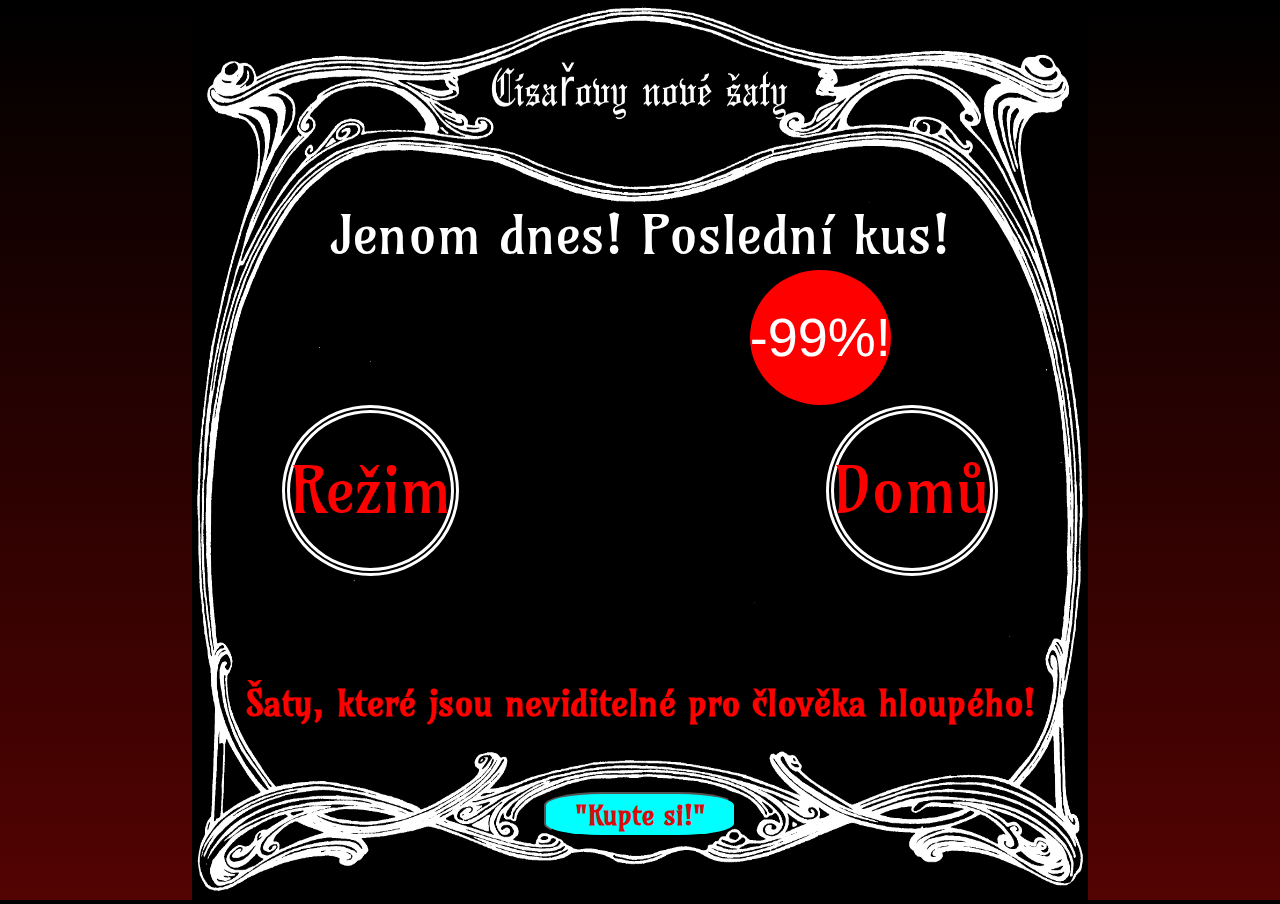
<file: Císařovy nové šaty/index.html>
<!DOCTYPE html>
<html lang="en">
  <head>
    <meta charset="UTF-8" />
    <meta name="viewport" content="width=device-width, initial-scale=1.0" />
    <link rel="preconnect" href="https://fonts.googleapis.com" />
    <link rel="preconnect" href="https://fonts.gstatic.com" crossorigin />
    <link
      href="https://fonts.googleapis.com/css2?family=Amarante&display=swap"
      rel="stylesheet"
    />
    <link rel="stylesheet" href="style.css" />
    <link rel="stylesheet" href="query.css" />
    <title>Císařovy nové šaty</title>
  </head>
  <!--Nezbytnou a postačující podmínkou nahlednutí tohoto kodu 
    je přítomnost smyslu pro humor a blahosklonnost vůči autorovi.-->
  <body>
    <div class="cage">
      <img id="background" src="images+/dm.jpg" \ alt="Pozadi" />

      <div class="reset">
        <span class="navrat">
          <a href="index.html">Chtěl<br />byste se<br />vrátit v čase?</a>
        </span>
      </div>

      <div class="reklam">
        <p class="kus">Jenom dnes! Poslední kus!</p>
      </div>
      <div class="podvod">
        <span class="sleva">-99%!</span>
        <img
          class="saty"
          src="images+\kings-royal-robe-with-cape-and-mantle_1441-2807.jpg"
          alt="Císařovy nové šaty"
        />
      </div>
      <div class="side-buttons">
        <button class="button mode btn-toggle">Režim</button>
        <button class="button return">
          <a href="/index.html">Domů</a>
        </button>
      </div>
      <div class="podminka">
        <p class="description">
          Šaty, které jsou neviditelné pro člověka hloupého!
        </p>
      </div>
      <div class="payment">
        <button class="platba">"Kupte si!"</button>
      </div>
    </div>

    <script src="script.js"></script>
  </body>
</html>
</file>
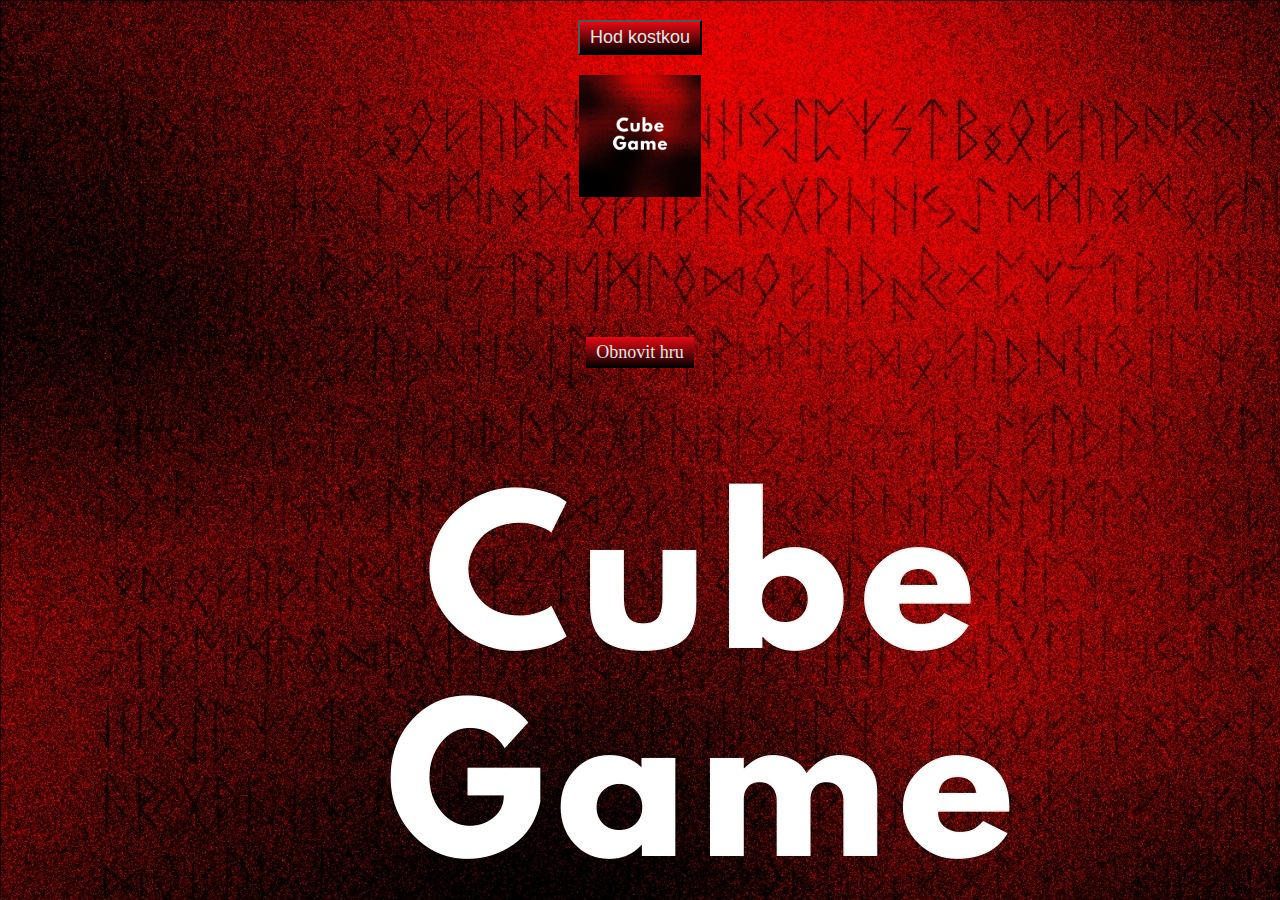
<file: PRO VILLIAMA/INDEX.HTML>
<!DOCTYPE html>
<html lang="en">
  <head>
    <meta charset="UTF-8" />
    <meta name="viewport" content="width=device-width, initial-scale=1.0" />
    <link rel="stylesheet" href="style.css" />
    <title>Hazeni kostkou</title>
  </head>

  <!--  PRIDAME OBRAZEK NA POZADI ZE SLOZKY NEBO Z ROOT: -->

  <!-- <body style="background-image: url(img/default.jpg)"> -->
  <body style="background-image: url(default.jpg)">
    <section class="cube">
      <button class="btn">Hod kostkou</button>
      <img class="cube-image" src="default.jpg" alt="" />
    </section>

    <section class="result"></section>

    <section class="reset-button">
      <a href="index.html">Obnovit hru</a>
    </section>

    <script src="script.js"></script>
  </body>
</html>
</file>
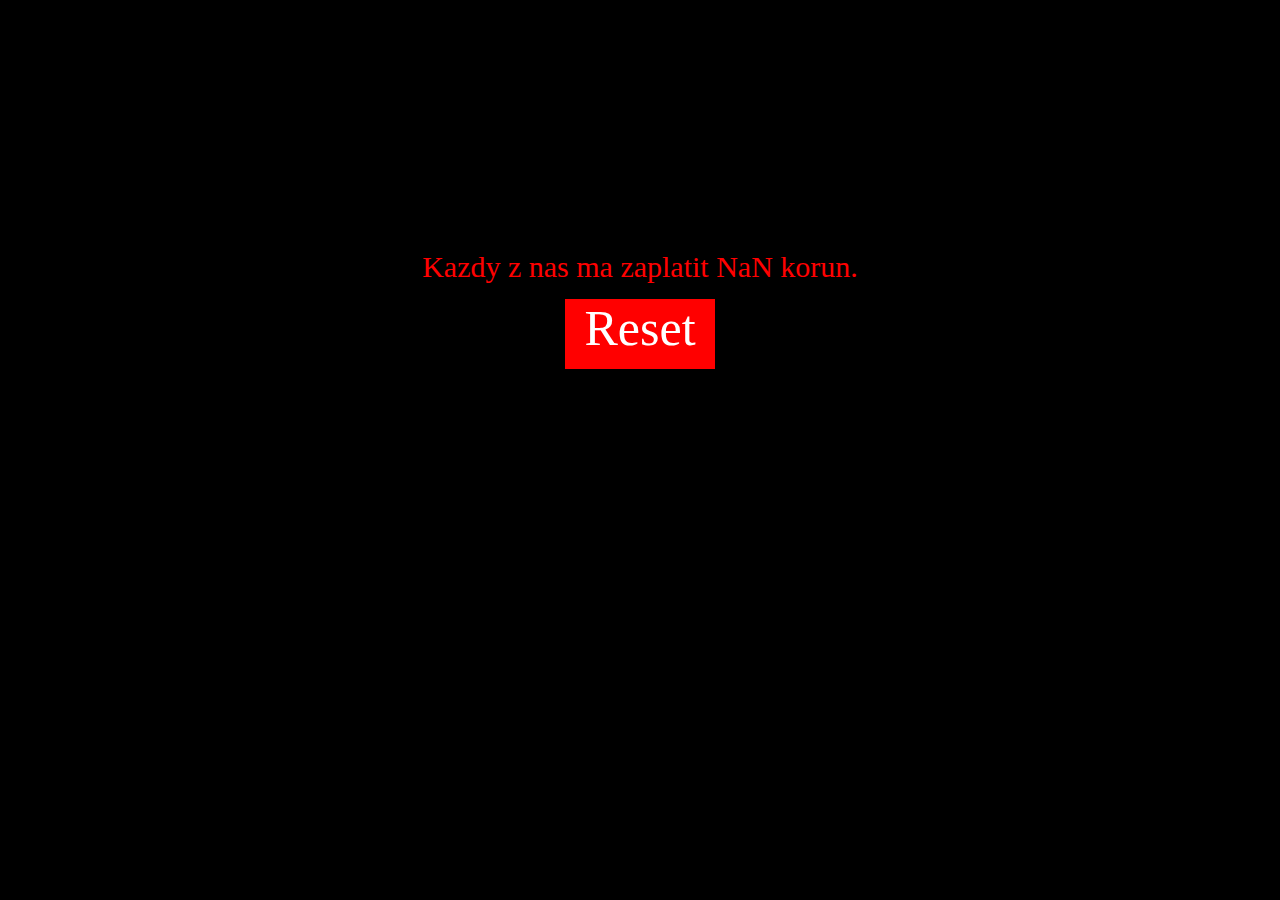
<file: Projekt 7.4/index.html>
<!DOCTYPE html>
<html lang="en">
  <head>
    <meta charset="UTF-8" />
    <meta name="viewport" content="width=device-width, initial-scale=1.0" />
    <link rel="stylesheet" href="style.css" />
    <title>Document</title>
  </head>
  <body>
    <section class="result"><a href="index.html">Reset</a></section>

    <script src="script.js"></script>
  </body>
</html>
</file>
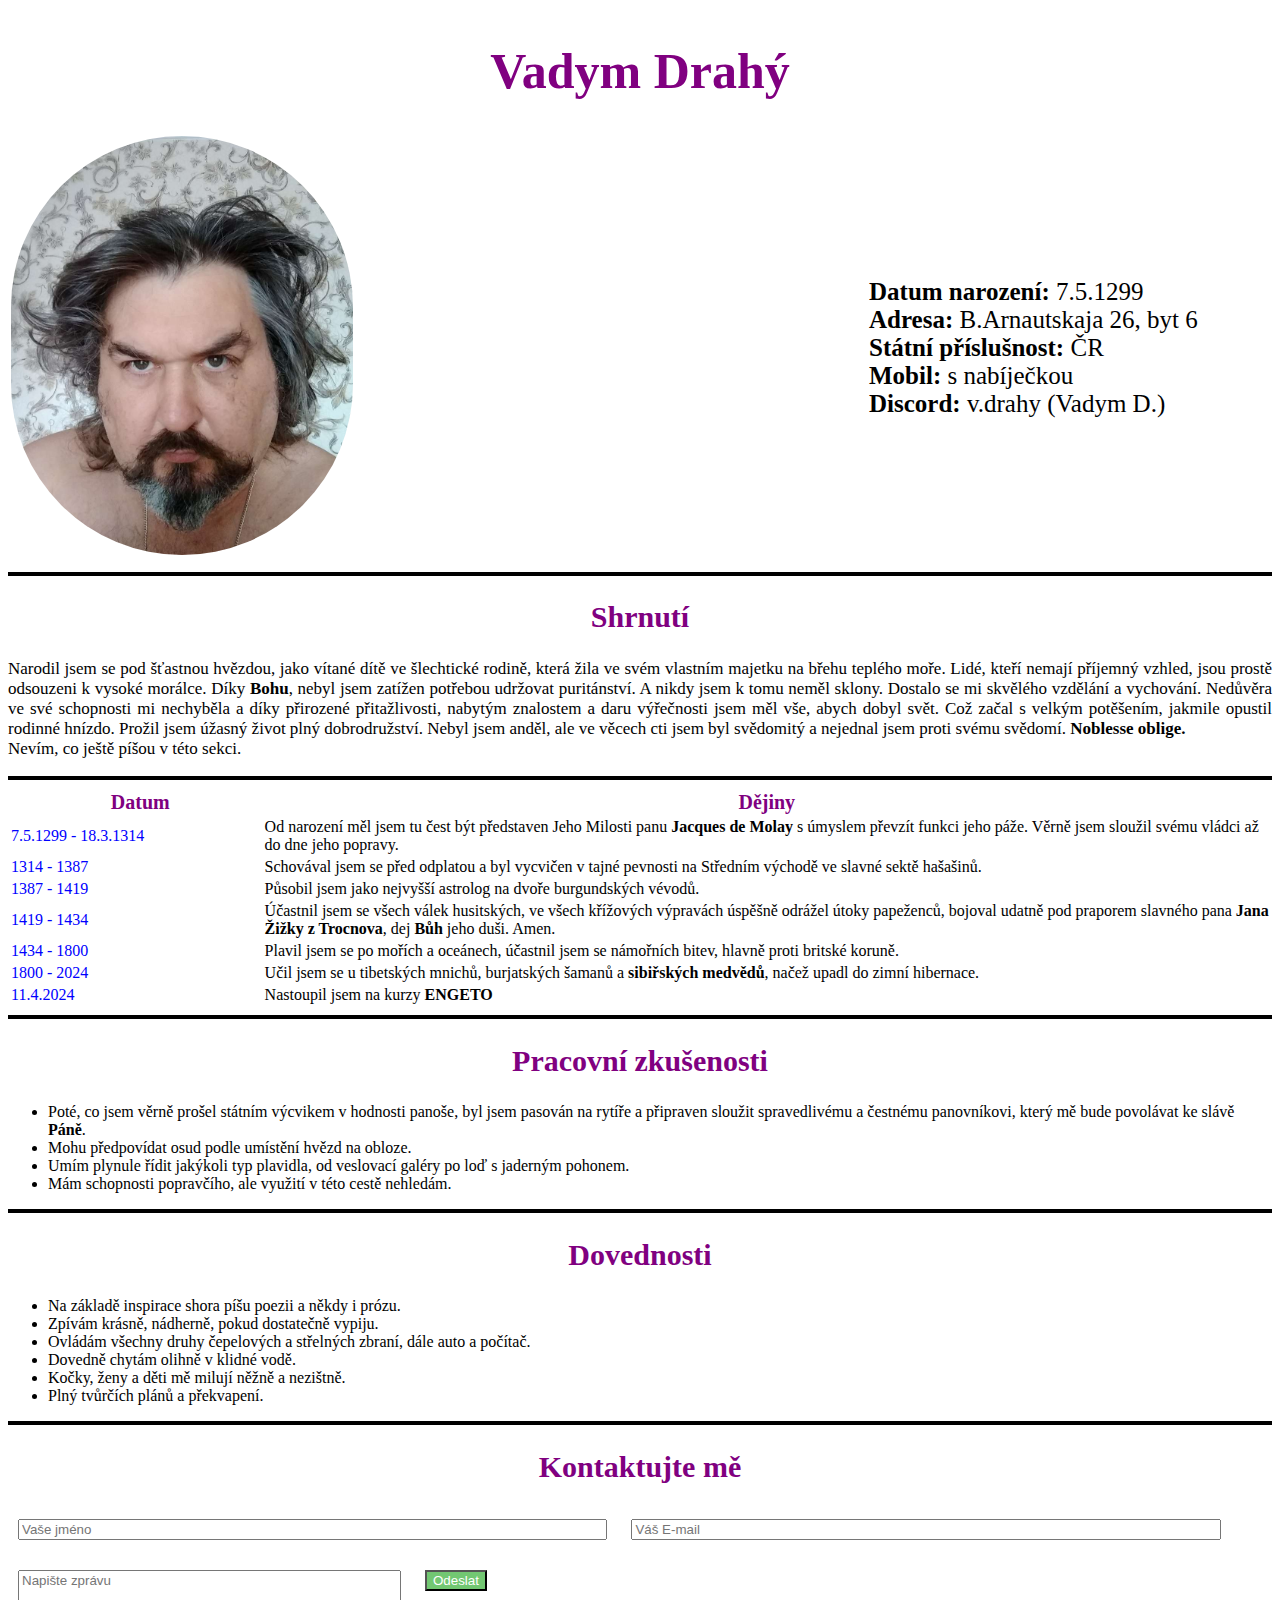
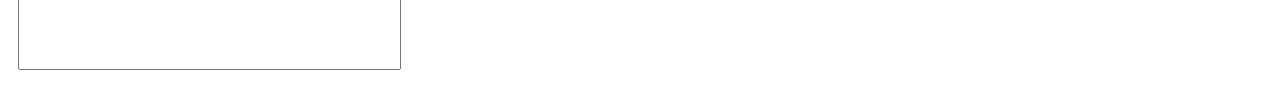
<file: Životopis/index.html>
<!DOCTYPE html>
<html lang="en">
  <head>
    <link href="style.css" rel="stylesheet" />
    <meta charset="UTF-8" />
    <meta name="viewport" content="width=device-width, initial-scale=1.0" />
    <title>Životopis</title>
  </head>
  <body>
    <!--Nezbytnou a postačující podmínkou četby tohoto textu 
    je přítomnost smyslu pro humor a blahosklonnost vůči autorovi.-->
    <div class="Osobni udaje">
      <h1>Vadym Drahý</h1>
      <table>
        <td><img src="1713975891596.JPEG" class="img" alt="Vadym Drahý" /></td>
        <td>
          <p class="udaje" style="width: 400px">
            <b>Datum narození:</b> 7.5.1299<br /><b>Adresa:</b> B.Arnautskaja
            26, byt 6 <br /><b>Státní příslušnost:</b> ČR<br /><b>Mobil:</b> s
            nabíječkou<br /><b>Discord:</b> v.drahy (Vadym D.)
          </p>
        </td>
      </table>
    </div>
    <hr />
    <div>
      <h2>Shrnutí</h2>
      <p class="schrnuti">
        Narodil jsem se pod šťastnou hvězdou, jako vítané dítě ve šlechtické
        rodině, která žila ve svém vlastním majetku na břehu teplého moře. Lidé,
        kteří nemají příjemný vzhled, jsou prostě odsouzeni k vysoké morálce.
        Díky <strong>Bohu</strong>, nebyl jsem zatížen potřebou udržovat
        puritánství. A nikdy jsem k tomu neměl sklony. Dostalo se mi skvělého
        vzdělání a vychování. Nedůvěra ve své schopnosti mi nechyběla a díky
        přirozené přitažlivosti, nabytým znalostem a daru výřečnosti jsem měl
        vše, abych dobyl svět. Což začal s velkým potěšením, jakmile opustil
        rodinné hnízdo. Prožil jsem úžasný život plný dobrodružství. Nebyl jsem
        anděl, ale ve věcech cti jsem byl svědomitý a nejednal jsem proti svému
        svědomí. <strong>Noblesse oblige.</strong> <br />Nevím, co ještě píšou v
        této sekci.
      </p>
    </div>
    <hr />
    <table>
      <thead>
        <th class="datum">Datum</th>
        <th class="dejiny">Dějiny</th>
      </thead>
      <tr>
        <td class="dat">7.5.1299 - 18.3.1314</td>
        <td>
          Od narození měl jsem tu čest být představen Jeho Milosti panu
          <strong>Jacques de Molay</strong> s úmyslem převzít funkci jeho páže.
          Věrně jsem sloužil svému vládci až do dne jeho popravy.
        </td>
      </tr>
      <tr>
        <td class="dat">1314 - 1387</td>
        <td>
          Schovával jsem se před odplatou a byl vycvičen v tajné pevnosti na
          Středním východě ve slavné sektě hašašinů.
        </td>
      </tr>
      <tr>
        <td class="dat">1387 - 1419</td>
        <td>
          Působil jsem jako nejvyšší astrolog na dvoře burgundských vévodů.
        </td>
      </tr>
      <tr>
        <td class="dat">1419 - 1434</td>
        <td>
          Účastnil jsem se všech válek husitských, ve všech křížových výpravách
          úspěšně odrážel útoky papeženců, bojoval udatně pod praporem slavného
          pana <strong>Jana Žižky z Trocnova</strong>, dej
          <strong>Bůh</strong> jeho duši. Amen.
        </td>
      </tr>
      <tr>
        <td class="dat">1434 - 1800</td>
        <td>
          Plavil jsem se po mořích a oceánech, účastnil jsem se námořních bitev,
          hlavně proti britské koruně.
        </td>
      </tr>
      <tr>
        <td class="dat">1800 - 2024</td>
        <td>
          Učil jsem se u tibetských mnichů, burjatských šamanů a
          <strong>sibiřských medvědů</strong>, načež upadl do zimní hibernace.
        </td>
      </tr>
      <tr>
        <td class="dat">11.4.2024</td>
        <td>Nastoupil jsem na kurzy <strong>ENGETO</strong></td>
      </tr>
    </table>
    <hr />
    <div>
      <h2>Pracovní zkušenosti</h2>
      <ul>
        <li>
          Poté, co jsem věrně prošel státním výcvikem v hodnosti panoše, byl
          jsem pasován na rytíře a připraven sloužit spravedlivému a čestnému
          panovníkovi, který mě bude povolávat ke slávě <strong>Páně</strong>.
        </li>
        <li>Mohu předpovídat osud podle umístění hvězd na obloze.</li>
        <li>
          Umím plynule řídit jakýkoli typ plavidla, od veslovací galéry po loď s
          jaderným pohonem.
        </li>
        <li class="skill">Mám schopnosti popravčího, ale využití v této cestě nehledám.</li>
      </ul>
    </div>
    <hr />
    <div>
      <h2>Dovednosti</h2>
      <ul>
        <li>Na základě inspirace shora píšu poezii a někdy i prózu.</li>
        <li>Zpívám krásně, nádherně, pokud dostatečně vypiju.</li>
        <li>
          Ovládám všechny druhy čepelových a střelných zbraní, dále auto a
          počítač.
        </li>
        <li>Dovedně chytám olihně v klidné vodě.</li>
        <li>Kočky, ženy a děti mě milují něžně a nezištně.</li>
        <li>Plný tvůrčích plánů a překvapení.</li>
      </ul>
    </div>
    <hr />
    <footer>
      <h2>Kontaktujte mě</h2>
      <form>
        <input
          class="jmeno"
          type="text"
          name="name"
          placeholder="Vaše jméno"
          required
        />
        <input class="email" name="email" placeholder="Váš E-mail" />
        <input class="zprava" name="text" placeholder="Napište zprávu" />
        <input class="send" type="submit" value="Odeslat" />
      </form>
    </footer>
  </body>
</html>
</file>
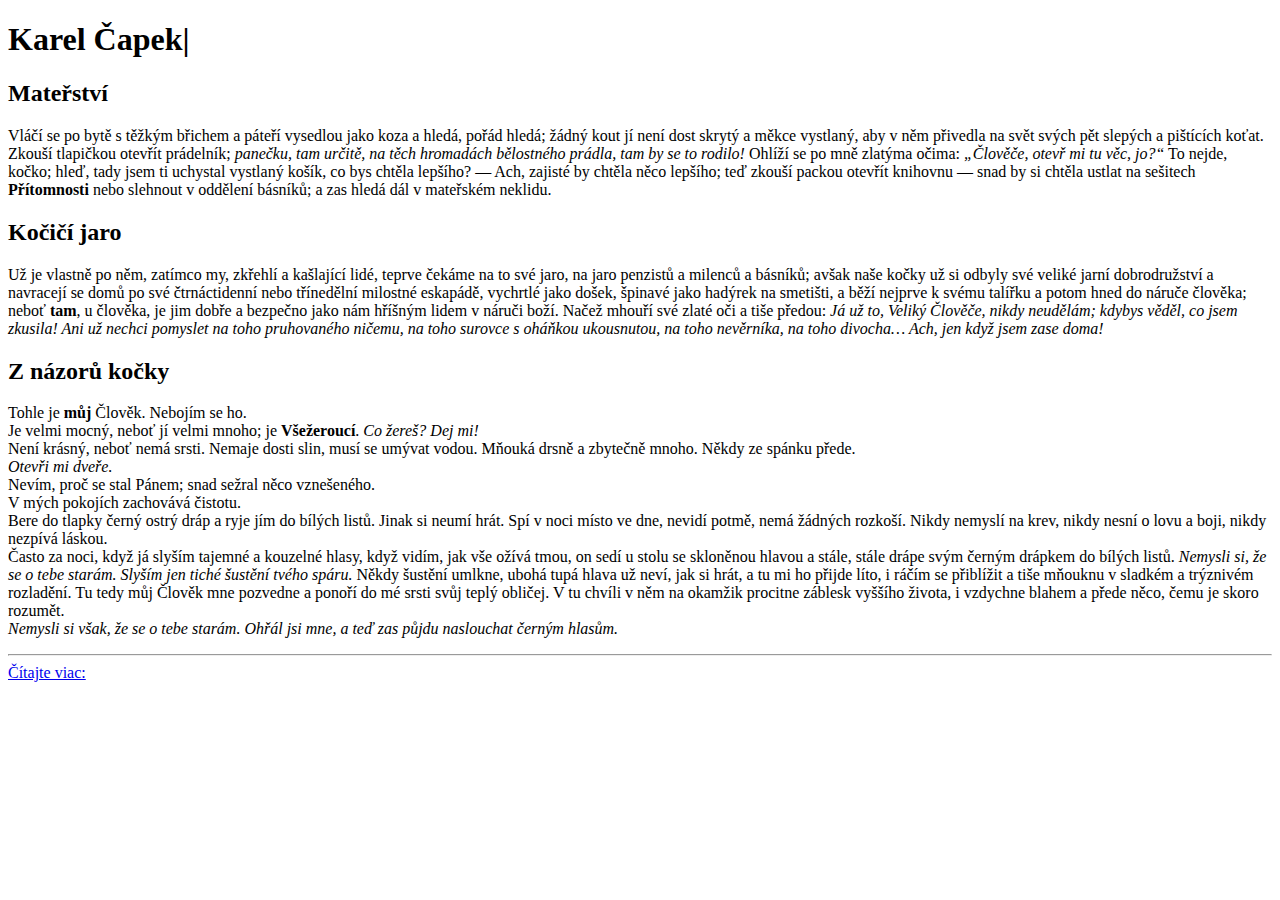
<file: Lekce1_Bonusovy_ukol.html>
<!DOCTYPE html>
<html lang="en">
  <head>
    <meta charset="UTF-8" />
    <meta name="viewport" content="width=device-width, initial-scale=1.0" />
    <title>Karel Čapek Kočka</title>
  </head>
  <body>
    <h1>Karel Čapek|</h1>
    <h2>Mateřství</h2>
    <p>
      Vláčí se po bytě s těžkým břichem a páteří vysedlou jako koza a hledá,
      pořád hledá; žádný kout jí není dost skrytý a měkce vystlaný, aby v něm
      přivedla na svět svých pět slepých a pištících koťat. Zkouší tlapičkou
      otevřít prádelník;
      <em
        >panečku, tam určitě, na těch hromadách bělostného prádla, tam by se to
        rodilo!</em
      >
      Ohlíží se po mně zlatýma očima:
      <em>„Člověče, otevř mi tu věc, jo?“</em> To nejde, kočko; hleď, tady jsem
      ti uchystal vystlaný košík, co bys chtěla lepšího? — Ach, zajisté by
      chtěla něco lepšího; teď zkouší packou otevřít knihovnu — snad by si
      chtěla ustlat na sešitech <strong>Přítomnosti</strong> nebo slehnout v
      oddělení básníků; a zas hledá dál v mateřském neklidu.
    </p>

    <h2>Kočičí jaro</h2>
    <p>
      Už je vlastně po něm, zatímco my, zkřehlí a kašlající lidé, teprve čekáme
      na to své jaro, na jaro penzistů a milenců a básníků; avšak naše kočky už
      si odbyly své veliké jarní dobrodružství a navracejí se domů po své
      čtrnáctidenní nebo třínedělní milostné eskapádě, vychrtlé jako došek,
      špinavé jako hadýrek na smetišti, a běží nejprve k svému talířku a potom
      hned do náruče člověka; neboť <strong>tam</strong>, u člověka, je jim
      dobře a bezpečno jako nám hříšným lidem v náruči boží. Načež mhouří své
      zlaté oči a tiše předou:
      <em
        >Já už to, Veliký Člověče, nikdy neudělám; kdybys věděl, co jsem
        zkusila! Ani už nechci pomyslet na toho pruhovaného ničemu, na toho
        surovce s oháňkou ukousnutou, na toho nevěrníka, na toho divocha… Ach,
        jen když jsem zase doma!</em
      >
    </p>

    <h2>Z názorů kočky</h2>
    <p>
      Tohle je <strong>můj</strong> Člověk. Nebojím se ho.<br />
      Je velmi mocný, neboť jí velmi mnoho; je <strong>Všežeroucí</strong>.
      <em>Co žereš? Dej mi!</em><br />
      Není krásný, neboť nemá srsti. Nemaje dosti slin, musí se umývat vodou.
      Mňouká drsně a zbytečně mnoho. Někdy ze spánku přede.<br />
      <em>Otevři mi dveře.</em><br />
      Nevím, proč se stal Pánem; snad sežral něco vznešeného.<br />
      V mých pokojích zachovává čistotu.<br />
      Bere do tlapky černý ostrý dráp a ryje jím do bílých listů. Jinak si neumí
      hrát. Spí v noci místo ve dne, nevidí potmě, nemá žádných rozkoší. Nikdy
      nemyslí na krev, nikdy nesní o lovu a boji, nikdy nezpívá láskou.<br />
      Často za noci, když já slyším tajemné a kouzelné hlasy, když vidím, jak
      vše ožívá tmou, on sedí u stolu se skloněnou hlavou a stále, stále drápe
      svým černým drápkem do bílých listů.
      <em
        >Nemysli si, že se o tebe starám. Slyším jen tiché šustění tvého
        spáru.</em
      >
      Někdy šustění umlkne, ubohá tupá hlava už neví, jak si hrát, a tu mi ho
      přijde líto, i ráčím se přiblížit a tiše mňouknu v sladkém a trýznivém
      rozladění. Tu tedy můj Člověk mne pozvedne a ponoří do mé srsti svůj teplý
      obličej. V tu chvíli v něm na okamžik procitne záblesk vyššího života, i
      vzdychne blahem a přede něco, čemu je skoro rozumět.<br />
      <em
        >Nemysli si však, že se o tebe starám. Ohřál jsi mne, a teď zas půjdu
        naslouchat černým hlasům.</em
      >
    </p>
    <!--Pro těch, kdo miluje kočky a má smysl pro humor. -->
    <hr />
    <a
      href="https://zlatyfond.sme.sk/dielo/5057/Capek_-Mel-jsem-psa-a-kocku/6#ixzz8XaWXFwaO"
      target="_blank"
      >Čítajte viac:</a
    >
  </body>
</html>
</file>
<file: Císařovy nové šaty/style.css>
* {
  margin: 0;
  padding: 0;
  box-sizing: border-box;
  font-family: Amarante;
}

body {
  background: linear-gradient(black, rgb(82, 3, 2));
}
body.light-theme {
  background: linear-gradient(rgb(240, 243, 243), rgb(156, 209, 242));
}

/*  -------    Pozadi   ------  */

.cage {
  position: relative;
  background-position: center;
  background-repeat: no-repeat;
  width: 70%;
  height: 100vh;
  margin: auto;
}

#background {
  width: 100%;
  height: 100%;
}
#change {
  src: url(\images+\lm.jpg);
}
/*  -------    Tlacitko obnoveni stranky  ------  */

.reset {
  position: absolute;
  text-align: center;
  top: 9vh;
  left: 50%;
  transform: translate(-50%, -50%);
  display: flex;
  padding-top: 5vh;
}
.navrat {
  width: 25vw;
  height: 20vh;
  font-size: 4vh;
  line-height: 5vh;
  background: linear-gradient(#f40e0e, rgb(16, 1, 1));
  border-radius: 50%;
  padding-top: 1vh;
  display: none;
}
.navrat a {
  color: rgb(213, 243, 237);
  text-decoration: none;
}

/*  -------  Bocni tlacitka - reim a navrat  -----  */

.side-buttons {
  position: absolute;
  width: 100%;
  display: flex;
  justify-content: space-between;
  top: 45vh;
  /* background-color: yellow; */
}

.button {
  color: red;
  font-size: 7vh;
  border: 8px double white;
  height: 19vh;
  border-radius: 50%;
  background: none;
  cursor: pointer;
}

.mode {
  margin-left: 10%;
}

.return {
  margin-right: 10%;
}
.return a {
  color: red;
  text-decoration: none;
}

/*  -------    Reklamni heslo   ------  */
/*  -------    "Jenom dnes! Poslední kus!"   ------  */

.reklam {
  position: absolute;
  left: 50%;
  transform: translate(-50%, -50%);
  width: 100%;
  top: 26vh;
}

.kus {
  font-size: 6vh;
  text-align: center;
  color: white;
}
body.light-theme .kus {
  color: black;
}
/*  -------    Cisarove novy saty   ------  */

.podvod {
  position: absolute;
  width: 100%;
  height: 43vh;
  top: 30vh;
  display: flex;
  justify-content: center;
}
.saty {
  opacity: 0;
  width: 45%;
}

/*  -------    Podminka neviditelnosti   ------  */
/*  -------    "Šaty, které jsou neviditelné pro člověka hloupého!"    ------  */

.podminka {
  position: absolute;
  left: 50%;
  transform: translate(-50%, -50%);
  width: 100%;
  top: 78vh;
}

.description {
  color: red;
  font-size: 4vh;
  font-weight: bold;
  text-align: center;
}

/*  -------    Nabizena sleva 99%  ------  */

.sleva {
  position: absolute;
  color: white;
  font-family: "Segoe UI", Tahoma, Geneva, Verdana, sans-serif;
  font-size: 6vh;
  background-color: red;
  border-radius: 50%;
  right: 22%;
  height: 15vh;
  line-height: 15vh;
}

/*  -------    Tlacitko pro nakup   ------  */
/*  -------    "Kupte si!"   ------  */

.payment {
  position: absolute;
  width: 100%;
  top: 88vh;
  display: flex;
  justify-content: center;
}

.platba {
  background-color: aqua;
  font-weight: bold;
  font-size: 3vh;
  color: rgb(218, 11, 11);
  border-radius: 30%;
  height: 5vh;
  width: 15vw;
}

.platba:hover {
  background-color: rgb(240, 244, 6);
  color: rgb(170, 3, 3);
  font-size: 5vh;
  border-radius: 50%;
  height: 12vh;
  width: 16vw;
  transition: all 0.5s linear;
  cursor: pointer;
}
</file>
<file: Císařovy nové šaty/query.css>
/*  -------    Pozadi   ------  */

@media (max-width: 876px) {
  .cage {
    width: 100%;
  }
}

/*  -------    Tlacitko obnoveni stranky  ------  */

@media (max-width: 786px) {
  .navrat {
    font-size: 3vh;
  }
}

/*  -------  Bocni tlacitka - reim a navrat  -----  */

@media (max-width: 1150px) {
  .mode {
    margin-left: 5%;
  }

  .return {
    margin-right: 5%;
  }
}

@media (max-width: 900px) {
  .button {
    font-size: 4vh;
    height: 12vh;
  }
}

/*  -------    Reklamni heslo   ------  */
/*  -------    "Jenom dnes! Poslední kus!"   ------  */

@media (max-width: 868px) {
  .reklam {
    font-size: 30px;
  }
}
@media (max-width: 768px) {
  .reklam {
    width: 80%;
  }
}

/*  -------    Cisarove novy saty   ------  */

@media (max-width: 900px) {
  .saty {
    width: 60%;
  }
}

/*  -------    Podminka neviditelnosti   ------  */
/*  -------    "Šaty, které jsou neviditelné pro člověka hloupého!"    ------  */

@media (max-width: 1150px) {
  .podminka {
    width: 80%;
  }
}
</file>
<file: PRO VILLIAMA/style.css>
* {
  margin: 0;
  padding: 0;
  box-sizing: border-box;
}

/*  ----   NEBO DA SE TEN OBRAZEK ULOZIT NA POZADI TIMTO ZPUSOBEM:  ------
     ----  (ALE UZ JENOM Z ROOT DIRECTORY, ZE SLOZKY NEJDE)  ------

body {
  background-image: url(default.jpg);
}
*/

.cube {
  display: flex;
  flex-direction: column;
  align-items: center;
}

.cube-image {
  width: 122px;
  height: 122px;
}

.btn {
  color: #e5e5e5;
  background: linear-gradient(#e50914, black);
  padding: 5px 10px;
  font-size: 18px;
  margin-top: 20px;
  margin-bottom: 20px;
}

.result {
  height: 80px;
  text-align: center;
  margin: 20px 0;
}

.result p {
  color: #e5e5e5;
  font-size: 40px;
}

.reset-button {
  display: flex;
  flex-direction: row;
  justify-content: center;
}

.reset-button a {
  color: #e5e5e5;
  background: linear-gradient(#e50914, black);
  padding: 5px 10px;
  font-size: 18px;
  margin-top: 20px;
  margin-bottom: 20px;
  text-decoration: none;
}
</file>
<file: Projekt 7.4/style.css>
body {
  background-color: black;
}
.result {
  display: flex;
  flex-direction: column-reverse;
  color: red;
  font-size: 30px;
  margin: 250px auto;
  text-align: center;
}
a {
  background-color: red;
  text-decoration: none;
  text-align: center;
  margin: auto;
  color: white;
  font-size: 50px;
  width: 150px;
  height: 70px;
  margin-top: 15px;
}
</file>
<file: Životopis/style.css>
.img {
  width: 40%;
  border-radius: 5cm;
}
h1,
h2 {
  text-align: center;
  color: purple;
  font-family: "Times New Roman", "Encient German Gothic";
}
h1:hover {
  color: red;
}
h2:hover {
  color: red;
}
.udaje {
  display: inline-block;
  font-size: 25px;
}
hr {
  border: 2px solid black;
}
h2 {
  font-size: 30px;
}
.schrnuti {
  font-size: 17px;
}
p {
  text-align: justify;
}
p:hover {
  color: white;
   padding-left: 10px;
   padding-right: 10px;
}
.datum {
  width: 20%;
   padding-left: 10px;
}
.dejiny {
  width: 80%;
}
.dat {
  color: blue;
}
th {
  font-size: 20px;
  color: purple;
}
.jmeno {
  width: 46%;
  margin: 10px;
}
.email {
  width: 46%;
  margin: 10px;
}
.send {
  color: white !important;
  background-color: rgb(114, 199, 114);
  margin: 10px;
}
.zprava {
  padding-right: 200px;
  padding-bottom: 80px;
  margin: 10px;
  margin-top: 20px;
}
.skill:hover {
  color: rgb(232, 10, 10);
  font-weight: bold;
</file>
